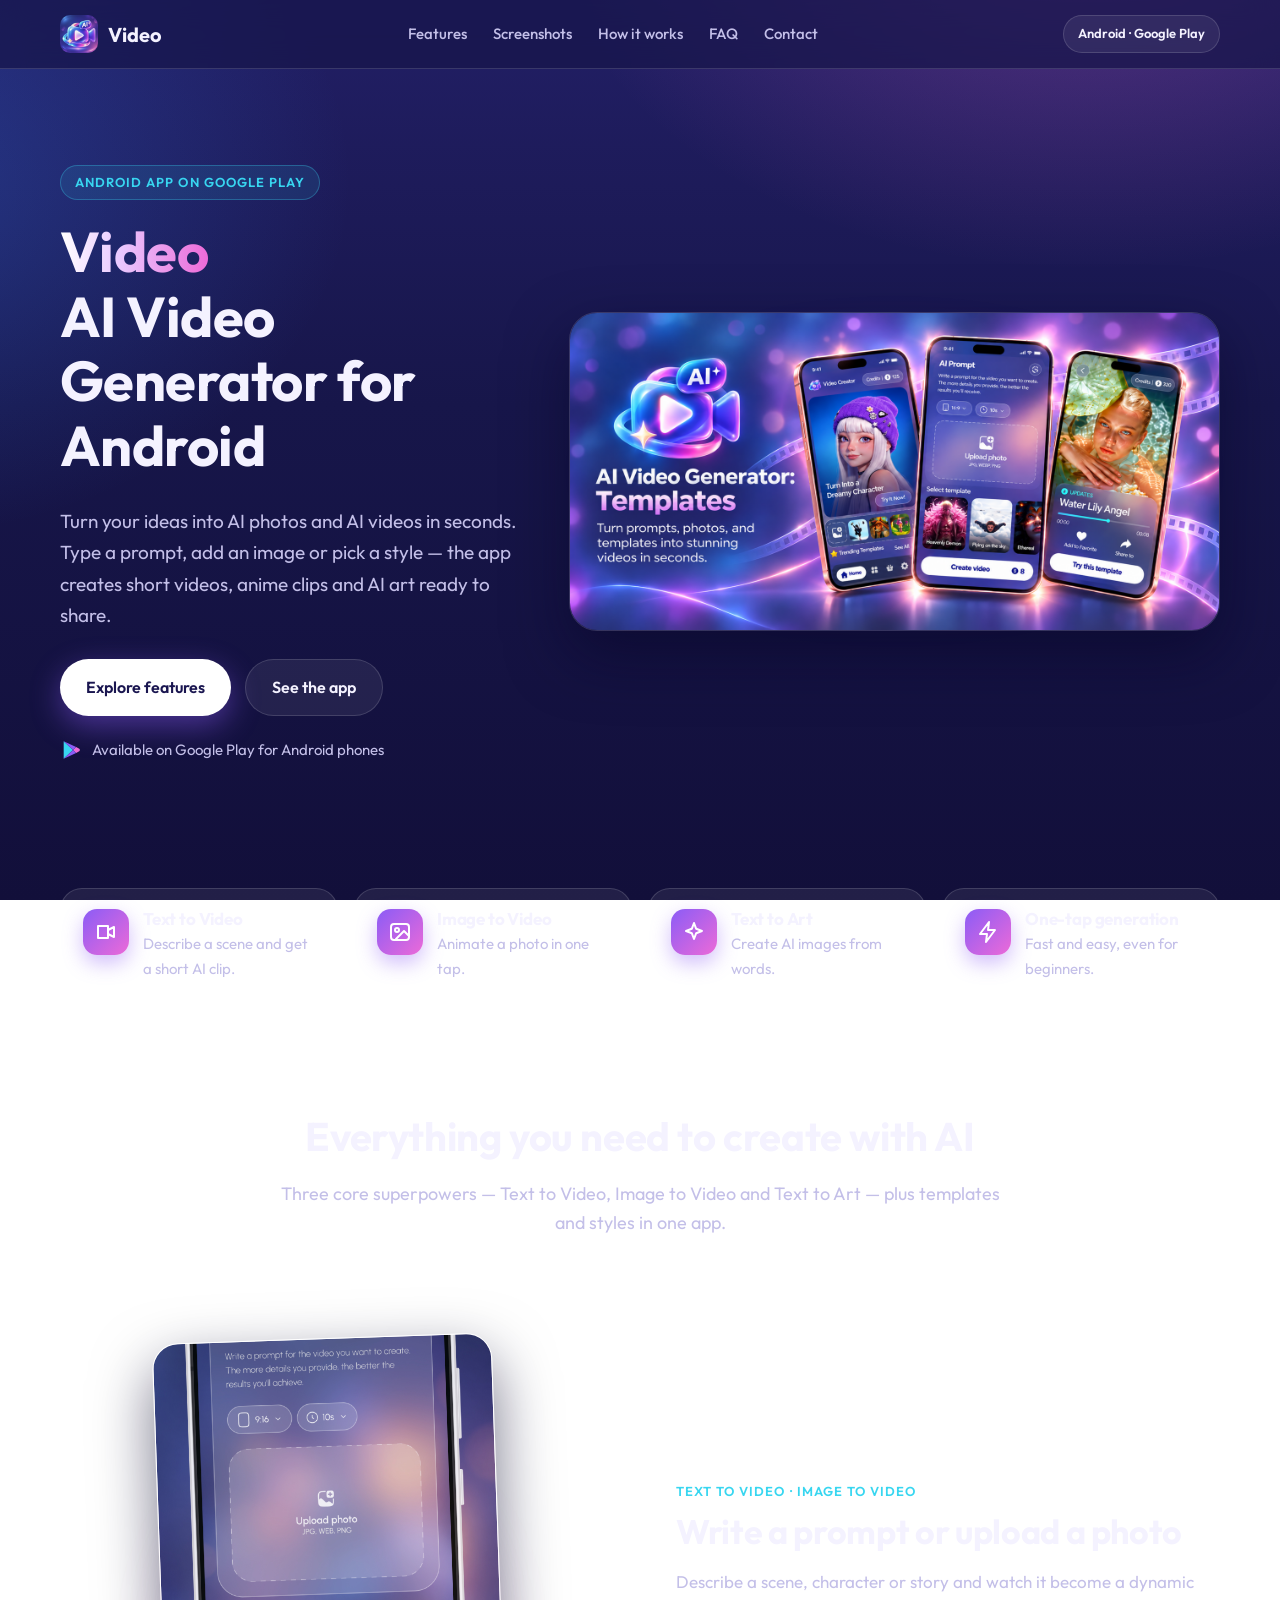
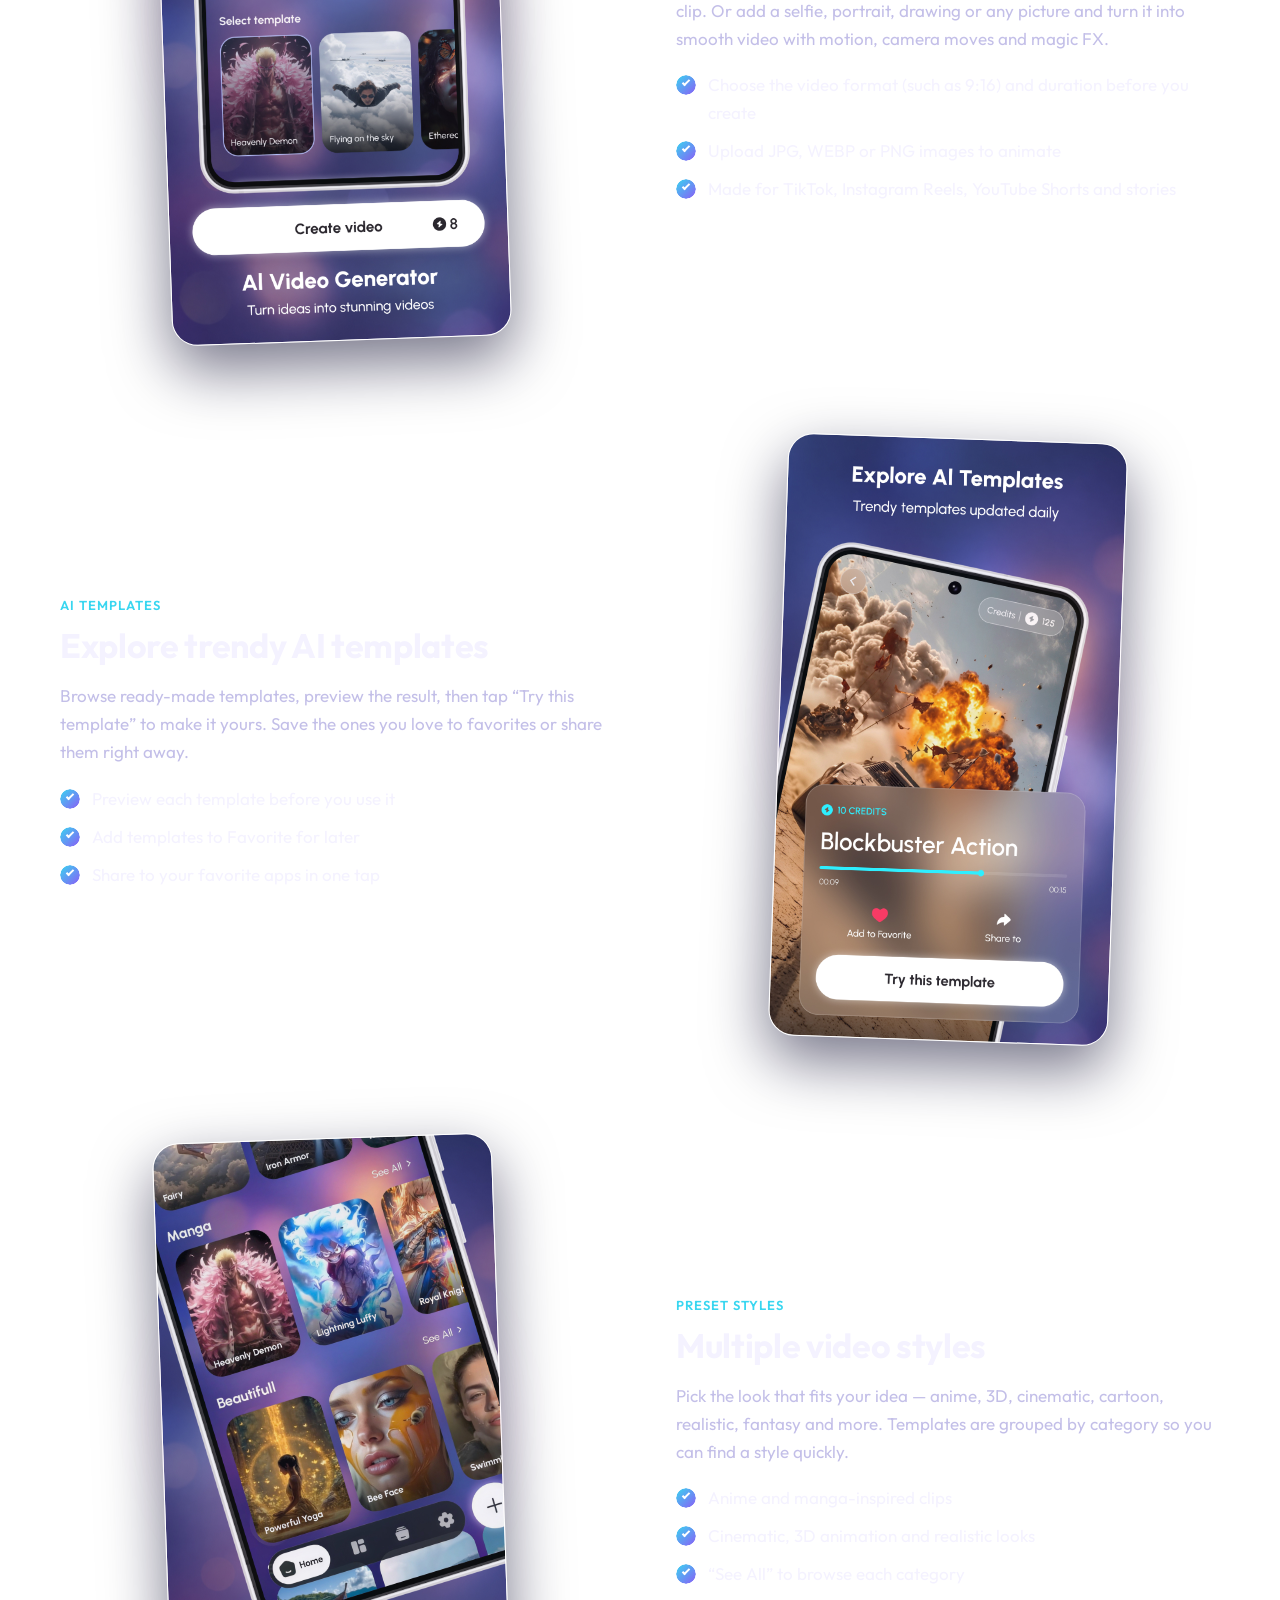
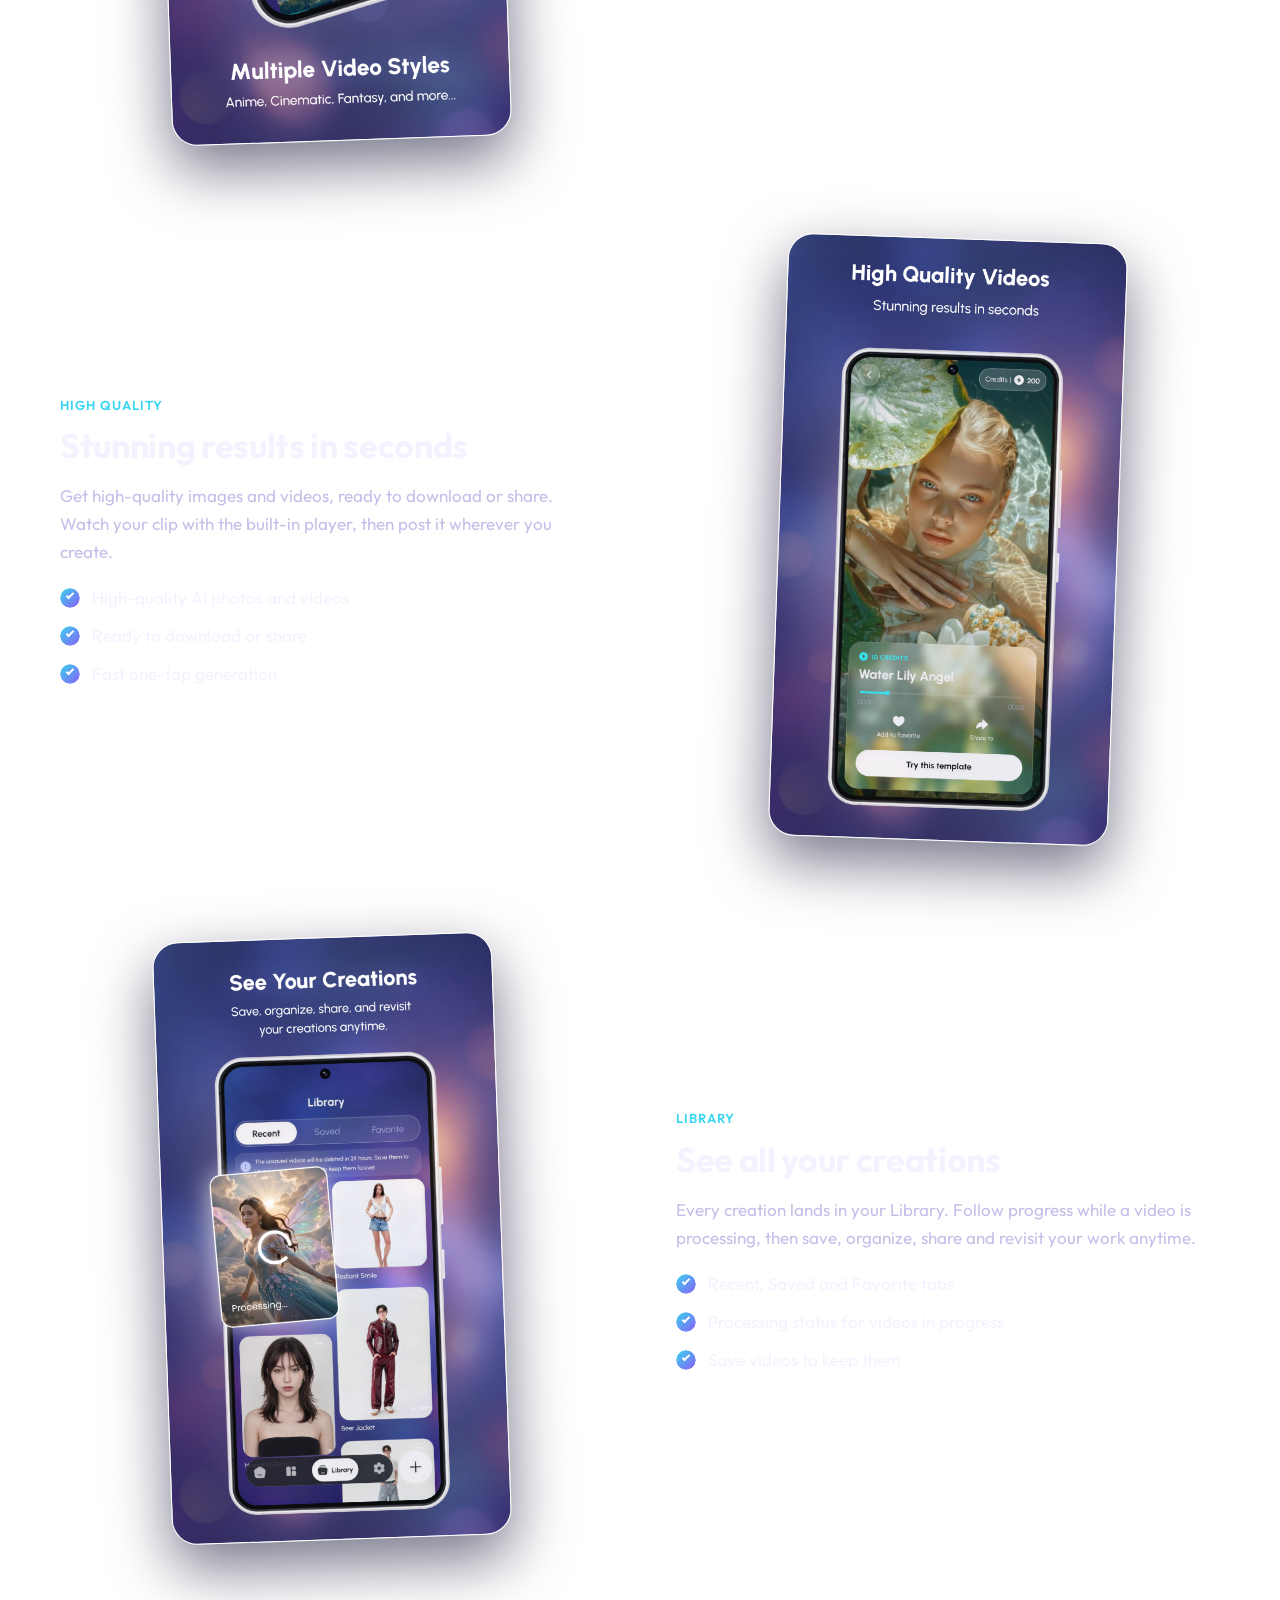
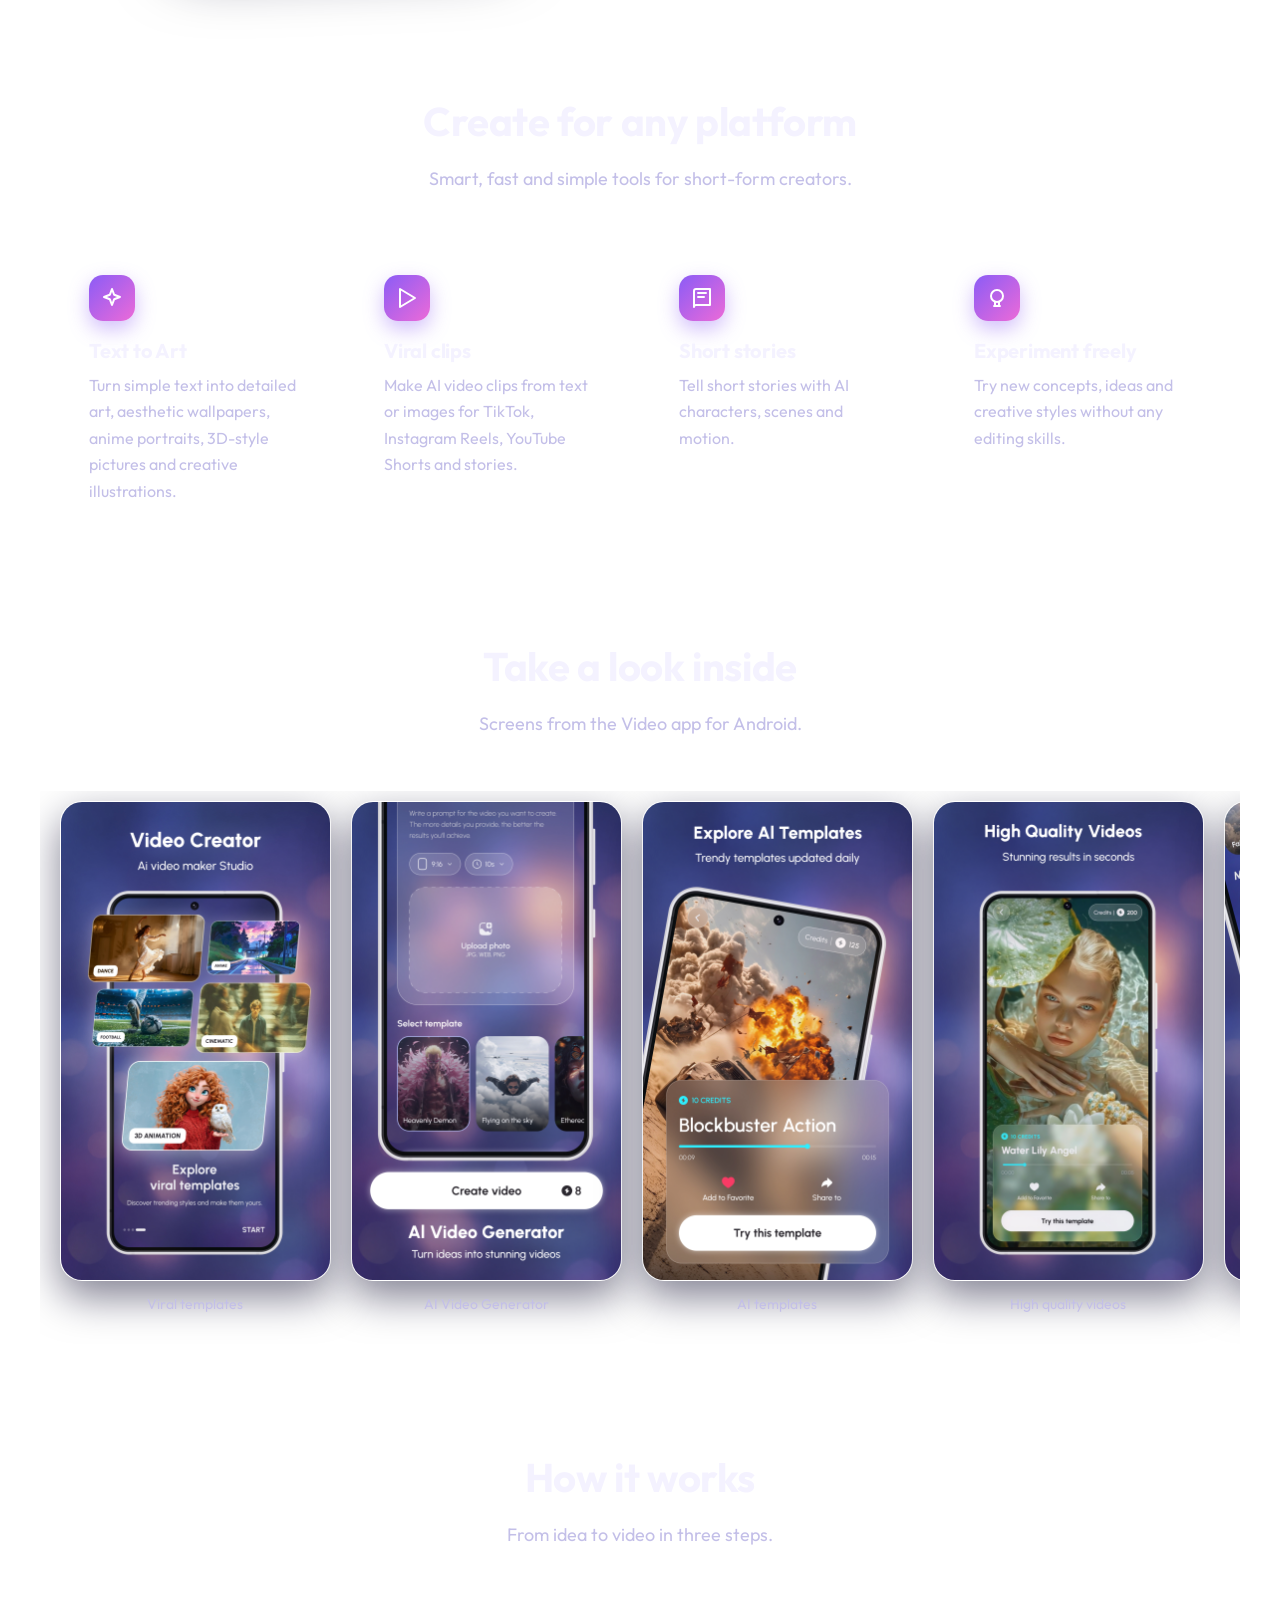
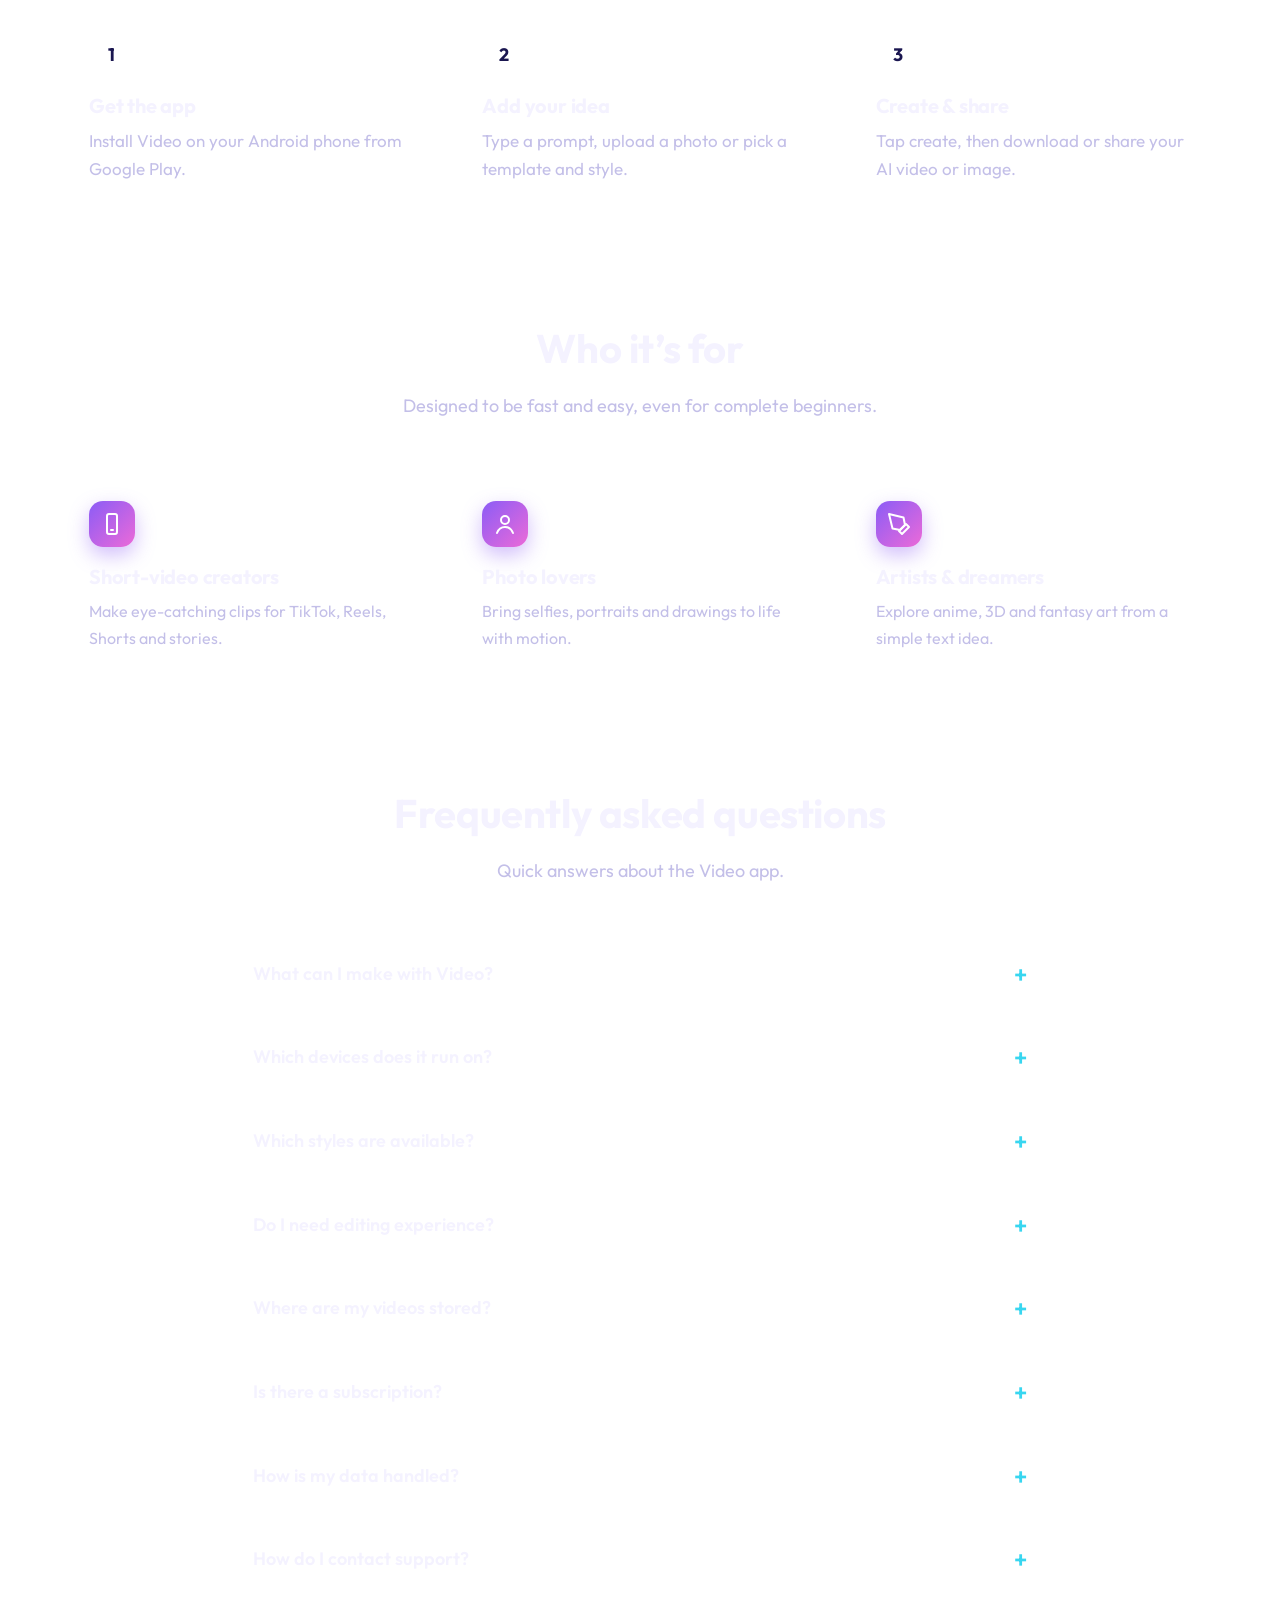
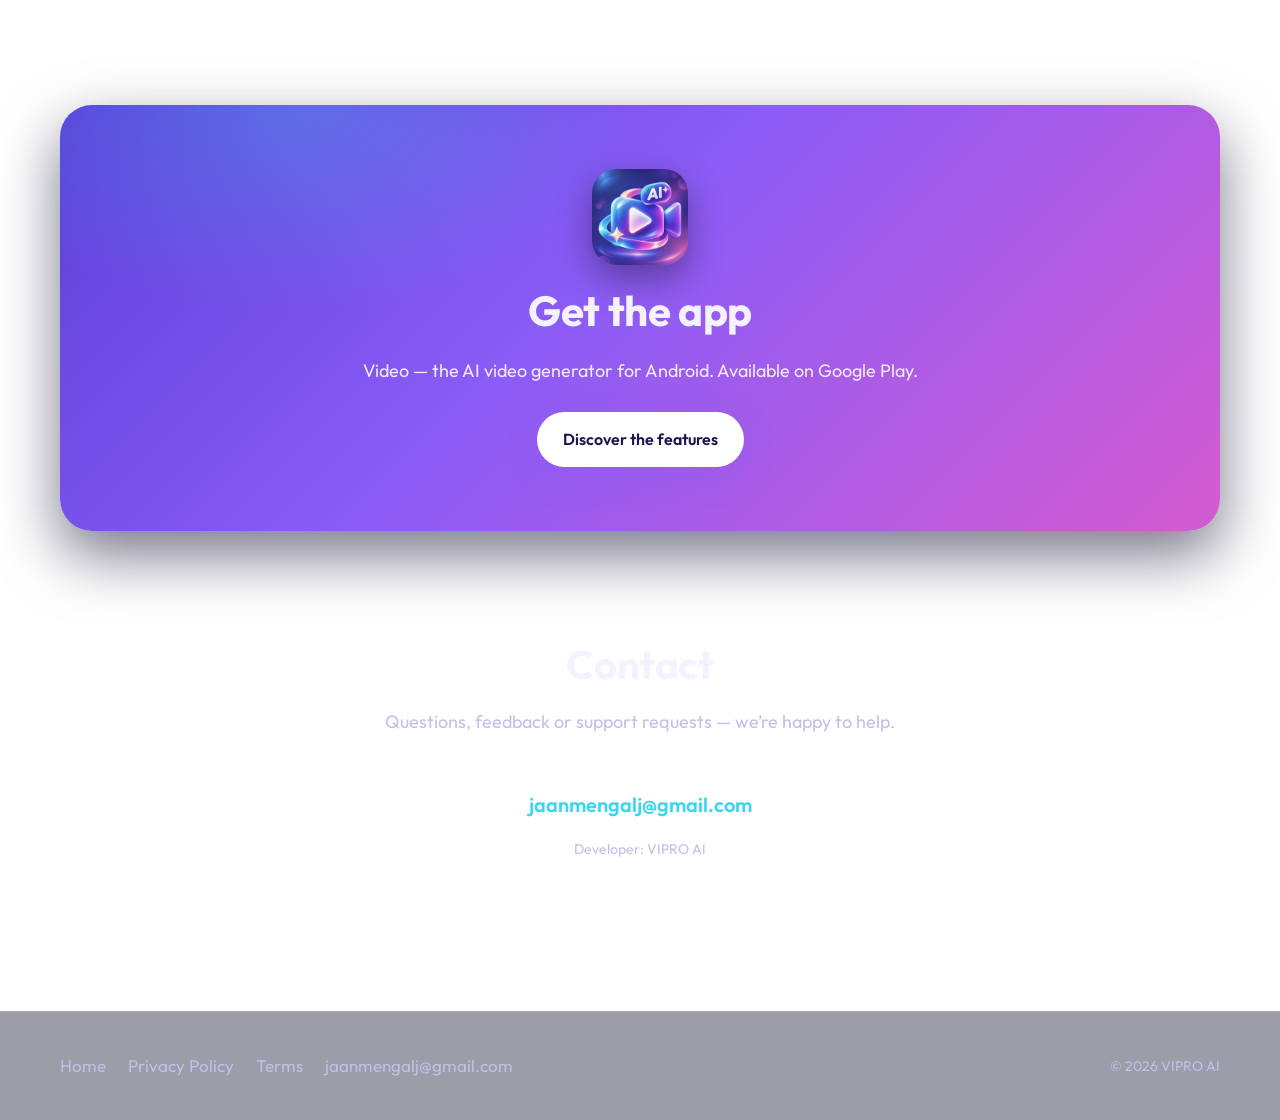
<file: index.html>
<!DOCTYPE html>
<html lang="en">
<head>
  <meta charset="utf-8">
  <meta name="viewport" content="width=device-width, initial-scale=1">
  <title>Video — AI Video Generator: Text to Video, Image to Video &amp; Text to Art | App on Google Play</title>
  <meta name="description" content="Video is an AI video generator app for Android on Google Play. Turn your ideas into AI photos and AI videos in seconds with Text to Video, Image to Video, Text to Art and viral templates.">
  <meta name="theme-color" content="#17164a">
  <meta property="og:type" content="website">
  <meta property="og:title" content="Video — AI Video Generator for Android on Google Play">
  <meta property="og:description" content="Turn your ideas into AI photos and AI videos in seconds: Text to Video, Image to Video and Text to Art in one Android app.">
  <meta property="og:image" content="assets/img/screenshot-01.png">
  <meta name="twitter:card" content="summary_large_image">
  <link rel="icon" type="image/png" href="assets/img/app-icon.png">
  <link rel="icon" type="image/svg+xml" href="assets/icon.svg">
  <link rel="apple-touch-icon" href="assets/img/app-icon.png">
  <link rel="preconnect" href="https://fonts.googleapis.com">
  <link rel="preconnect" href="https://fonts.gstatic.com" crossorigin>
  <link rel="stylesheet" href="https://fonts.googleapis.com/css2?family=Outfit:wght@400;700&amp;display=swap">
  <link rel="stylesheet" href="assets/style.css">
  <script type="application/ld+json">
  {
    "@context": "https://schema.org",
    "@type": "SoftwareApplication",
    "name": "Video",
    "operatingSystem": "Android",
    "applicationCategory": "MultimediaApplication",
    "description": "AI video generator app for Android: Text to Video, Image to Video and Text to Art.",
    "author": { "@type": "Organization", "name": "VIPRO AI", "email": "jaanmengalj@gmail.com" }
  }
  </script>
</head>
<body>
  <a class="skip" href="#main">Skip to content</a>

  <header class="site-header">
    <div class="container nav">
      <a class="brand" href="index.html">
        <img src="assets/img/app-icon.png" alt="Video app icon" width="38" height="38">
        <span>Video</span>
      </a>
      <nav class="nav-links" aria-label="Main">
        <a href="#features">Features</a>
        <a href="#screens">Screenshots</a>
        <a href="#how">How it works</a>
        <a href="#faq">FAQ</a>
        <a href="#contact">Contact</a>
      </nav>
      <span class="nav-pill">Android · Google Play</span>
    </div>
  </header>

  <main id="main">
    <!-- Hero -->
    <section class="hero">
      <div class="container hero-grid">
        <div>
          <span class="eyebrow">Android app on Google Play</span>
          <h1><span class="grad">Video</span><br>AI Video Generator for Android</h1>
          <p class="lead">Turn your ideas into AI photos and AI videos in seconds. Type a prompt, add an image or pick a style — the app creates short videos, anime clips and AI art ready to share.</p>
          <div class="hero-actions">
            <a class="btn" href="#features">Explore features</a>
            <a class="btn btn-ghost" href="#screens">See the app</a>
          </div>
          <p class="store-note">
            <svg viewBox="0 0 24 24" aria-hidden="true"><path fill="#38d6f0" d="M4 2.5v19l10.2-9.5L4 2.5z"/><path fill="#ec6ad8" d="M14.2 12 17.6 15.2 21 13.3c.9-.5.9-2.1 0-2.6l-3.4-1.9L14.2 12z"/><path fill="#8b5cf6" d="M4 2.5 17.6 8.8 14.2 12 4 2.5zM4 21.5l10.2-9.5 3.4 3.2L4 21.5z"/></svg>
            Available on Google Play for Android phones
          </p>
        </div>
        <div class="hero-visual">
          <img src="assets/img/screenshot-01.png" alt="Video app screens: Video Creator home with trending templates, AI Prompt screen with photo upload, and a template preview" width="3072" height="1500" fetchpriority="high">
        </div>
      </div>
    </section>

    <!-- Highlights -->
    <section class="section" style="padding-top:0" aria-label="Highlights">
      <div class="container highlights">
        <div class="hl">
          <span class="icon"><svg viewBox="0 0 24 24"><path d="M4 6h10v12H4z"/><path d="m14 10 6-3v10l-6-3"/></svg></span>
          <div><h3>Text to Video</h3><p>Describe a scene and get a short AI clip.</p></div>
        </div>
        <div class="hl">
          <span class="icon"><svg viewBox="0 0 24 24"><rect x="3" y="4" width="18" height="16" rx="3"/><circle cx="9" cy="10" r="2"/><path d="m21 16-5-5-8 8"/></svg></span>
          <div><h3>Image to Video</h3><p>Animate a photo in one tap.</p></div>
        </div>
        <div class="hl">
          <span class="icon"><svg viewBox="0 0 24 24"><path d="M12 3l2.2 5.8L20 11l-5.8 2.2L12 19l-2.2-5.8L4 11l5.8-2.2z"/></svg></span>
          <div><h3>Text to Art</h3><p>Create AI images from words.</p></div>
        </div>
        <div class="hl">
          <span class="icon"><svg viewBox="0 0 24 24"><path d="M13 2 4 14h7l-1 8 9-12h-7z"/></svg></span>
          <div><h3>One-tap generation</h3><p>Fast and easy, even for beginners.</p></div>
        </div>
      </div>
    </section>

    <!-- Features -->
    <section class="section" id="features" style="padding-top:0">
      <div class="container">
        <div class="section-head">
          <h2>Everything you need to create with AI</h2>
          <p>Three core superpowers — Text to Video, Image to Video and Text to Art — plus templates and styles in one app.</p>
        </div>

        <article class="feature">
          <div class="feature-media">
            <img class="shot" src="assets/img/screenshot-03.jpg" alt="AI Prompt screen with aspect ratio 9:16, 10 second duration, photo upload area, template picker and Create video button" width="1080" height="1920" loading="lazy">
          </div>
          <div class="feature-text">
            <span class="tag">Text to Video · Image to Video</span>
            <h3>Write a prompt or upload a photo</h3>
            <p>Describe a scene, character or story and watch it become a dynamic clip. Or add a selfie, portrait, drawing or any picture and turn it into smooth video with motion, camera moves and magic FX.</p>
            <ul class="checks">
              <li>Choose the video format (such as 9:16) and duration before you create</li>
              <li>Upload JPG, WEBP or PNG images to animate</li>
              <li>Made for TikTok, Instagram Reels, YouTube Shorts and stories</li>
            </ul>
          </div>
        </article>

        <article class="feature reverse">
          <div class="feature-media">
            <img class="shot" src="assets/img/screenshot-04.jpg" alt="Template preview screen showing a Blockbuster Action template with Add to Favorite, Share to and Try this template buttons" width="1080" height="1920" loading="lazy">
          </div>
          <div class="feature-text">
            <span class="tag">AI templates</span>
            <h3>Explore trendy AI templates</h3>
            <p>Browse ready-made templates, preview the result, then tap “Try this template” to make it yours. Save the ones you love to favorites or share them right away.</p>
            <ul class="checks">
              <li>Preview each template before you use it</li>
              <li>Add templates to Favorite for later</li>
              <li>Share to your favorite apps in one tap</li>
            </ul>
          </div>
        </article>

        <article class="feature">
          <div class="feature-media">
            <img class="shot" src="assets/img/screenshot-06.jpg" alt="Home screen with style categories such as Manga and Beautifull, each with a row of video templates" width="1080" height="1920" loading="lazy">
          </div>
          <div class="feature-text">
            <span class="tag">Preset styles</span>
            <h3>Multiple video styles</h3>
            <p>Pick the look that fits your idea — anime, 3D, cinematic, cartoon, realistic, fantasy and more. Templates are grouped by category so you can find a style quickly.</p>
            <ul class="checks">
              <li>Anime and manga-inspired clips</li>
              <li>Cinematic, 3D animation and realistic looks</li>
              <li>“See All” to browse each category</li>
            </ul>
          </div>
        </article>

        <article class="feature reverse">
          <div class="feature-media">
            <img class="shot" src="assets/img/screenshot-05.jpg" alt="Finished video preview of the Water Lily Angel template with playback bar and Try this template button" width="1080" height="1920" loading="lazy">
          </div>
          <div class="feature-text">
            <span class="tag">High quality</span>
            <h3>Stunning results in seconds</h3>
            <p>Get high-quality images and videos, ready to download or share. Watch your clip with the built-in player, then post it wherever you create.</p>
            <ul class="checks">
              <li>High-quality AI photos and videos</li>
              <li>Ready to download or share</li>
              <li>Fast one-tap generation</li>
            </ul>
          </div>
        </article>

        <article class="feature">
          <div class="feature-media">
            <img class="shot" src="assets/img/screenshot-07.jpg" alt="Library screen with Recent, Saved and Favorite tabs and a grid of created videos, one still processing" width="1080" height="1920" loading="lazy">
          </div>
          <div class="feature-text">
            <span class="tag">Library</span>
            <h3>See all your creations</h3>
            <p>Every creation lands in your Library. Follow progress while a video is processing, then save, organize, share and revisit your work anytime.</p>
            <ul class="checks">
              <li>Recent, Saved and Favorite tabs</li>
              <li>Processing status for videos in progress</li>
              <li>Save videos to keep them</li>
            </ul>
          </div>
        </article>
      </div>
    </section>

    <!-- More functions -->
    <section class="section" style="padding-top:0" aria-labelledby="more-title">
      <div class="container">
        <div class="section-head">
          <h2 id="more-title">Create for any platform</h2>
          <p>Smart, fast and simple tools for short-form creators.</p>
        </div>
        <div class="cards">
          <div class="card">
            <span class="icon"><svg viewBox="0 0 24 24"><path d="M12 3l2.2 5.8L20 11l-5.8 2.2L12 19l-2.2-5.8L4 11l5.8-2.2z"/></svg></span>
            <h3>Text to Art</h3>
            <p>Turn simple text into detailed art, aesthetic wallpapers, anime portraits, 3D-style pictures and creative illustrations.</p>
          </div>
          <div class="card">
            <span class="icon"><svg viewBox="0 0 24 24"><path d="M5 3v18l15-9z"/></svg></span>
            <h3>Viral clips</h3>
            <p>Make AI video clips from text or images for TikTok, Instagram Reels, YouTube Shorts and stories.</p>
          </div>
          <div class="card">
            <span class="icon"><svg viewBox="0 0 24 24"><path d="M4 19.5V5a2 2 0 0 1 2-2h14v16H6a2 2 0 0 0-2 2z"/><path d="M8 7h8M8 11h6"/></svg></span>
            <h3>Short stories</h3>
            <p>Tell short stories with AI characters, scenes and motion.</p>
          </div>
          <div class="card">
            <span class="icon"><svg viewBox="0 0 24 24"><circle cx="12" cy="10" r="6"/><path d="M9 20h6M10 16v4M14 16v4"/></svg></span>
            <h3>Experiment freely</h3>
            <p>Try new concepts, ideas and creative styles without any editing skills.</p>
          </div>
        </div>
      </div>
    </section>

    <!-- Gallery -->
    <section class="section" id="screens" style="padding-top:0">
      <div class="container">
        <div class="section-head">
          <h2>Take a look inside</h2>
          <p>Screens from the Video app for Android.</p>
        </div>
        <div class="gallery" tabindex="0" aria-label="App screenshots, scroll horizontally">
          <figure><img src="assets/img/screenshot-02.jpg" alt="Welcome screen: Explore viral templates such as Dance, Anime, Football, Cinematic and 3D Animation" width="1080" height="1920" loading="lazy"><figcaption>Viral templates</figcaption></figure>
          <figure><img src="assets/img/screenshot-03.jpg" alt="AI Prompt screen with photo upload and template picker" width="1080" height="1920" loading="lazy"><figcaption>AI Video Generator</figcaption></figure>
          <figure><img src="assets/img/screenshot-04.jpg" alt="Template preview with Try this template button" width="1080" height="1920" loading="lazy"><figcaption>AI templates</figcaption></figure>
          <figure><img src="assets/img/screenshot-05.jpg" alt="High quality video result preview" width="1080" height="1920" loading="lazy"><figcaption>High quality videos</figcaption></figure>
          <figure><img src="assets/img/screenshot-06.jpg" alt="Template categories by style" width="1080" height="1920" loading="lazy"><figcaption>Multiple styles</figcaption></figure>
          <figure><img src="assets/img/screenshot-07.jpg" alt="Library of saved creations" width="1080" height="1920" loading="lazy"><figcaption>Your Library</figcaption></figure>
        </div>
      </div>
    </section>

    <!-- How it works -->
    <section class="section" id="how" style="padding-top:0">
      <div class="container">
        <div class="section-head">
          <h2>How it works</h2>
          <p>From idea to video in three steps.</p>
        </div>
        <div class="steps">
          <div class="step"><h3>Get the app</h3><p>Install Video on your Android phone from Google Play.</p></div>
          <div class="step"><h3>Add your idea</h3><p>Type a prompt, upload a photo or pick a template and style.</p></div>
          <div class="step"><h3>Create &amp; share</h3><p>Tap create, then download or share your AI video or image.</p></div>
        </div>
      </div>
    </section>

    <!-- Who it's for -->
    <section class="section" style="padding-top:0" aria-labelledby="who-title">
      <div class="container">
        <div class="section-head">
          <h2 id="who-title">Who it’s for</h2>
          <p>Designed to be fast and easy, even for complete beginners.</p>
        </div>
        <div class="cards">
          <div class="card">
            <span class="icon"><svg viewBox="0 0 24 24"><rect x="7" y="2" width="10" height="20" rx="2"/><path d="M11 18h2"/></svg></span>
            <h3>Short-video creators</h3>
            <p>Make eye-catching clips for TikTok, Reels, Shorts and stories.</p>
          </div>
          <div class="card">
            <span class="icon"><svg viewBox="0 0 24 24"><circle cx="12" cy="8" r="4"/><path d="M4 21c1.5-4 4.5-6 8-6s6.5 2 8 6"/></svg></span>
            <h3>Photo lovers</h3>
            <p>Bring selfies, portraits and drawings to life with motion.</p>
          </div>
          <div class="card">
            <span class="icon"><svg viewBox="0 0 24 24"><path d="M12 19l7-7 3 3-7 7-3-3z"/><path d="M18 13l-1.5-7.5L2 2l3.5 14.5L13 18l5-5z"/></svg></span>
            <h3>Artists &amp; dreamers</h3>
            <p>Explore anime, 3D and fantasy art from a simple text idea.</p>
          </div>
        </div>
      </div>
    </section>

    <!-- FAQ -->
    <section class="section" id="faq" style="padding-top:0">
      <div class="container">
        <div class="section-head">
          <h2>Frequently asked questions</h2>
          <p>Quick answers about the Video app.</p>
        </div>
        <div class="faq">
          <details>
            <summary>What can I make with Video?</summary>
            <p>Short AI videos from text prompts (Text to Video), animated clips from your photos (Image to Video), and AI images from words (Text to Art).</p>
          </details>
          <details>
            <summary>Which devices does it run on?</summary>
            <p>Video is an Android app, available on Google Play.</p>
          </details>
          <details>
            <summary>Which styles are available?</summary>
            <p>Preset styles include anime, 3D, cinematic, cartoon, realistic, fantasy and more, along with ready-made templates grouped by category.</p>
          </details>
          <details>
            <summary>Do I need editing experience?</summary>
            <p>No. Generation is one tap: type a prompt, add an image or pick a template, and the app creates the result for you.</p>
          </details>
          <details>
            <summary>Where are my videos stored?</summary>
            <p>Your creations appear in the Library under Recent, Saved and Favorite. Save a video to keep it — the app shows a notice that unsaved videos in Recent are removed after 24 hours.</p>
          </details>
          <details>
            <summary>Is there a subscription?</summary>
            <p>The app offers an optional subscription purchased through Google Play. You can manage or cancel it anytime in your Google Play subscription settings. See our <a href="terms.html">Terms of Use</a> for details.</p>
          </details>
          <details>
            <summary>How is my data handled?</summary>
            <p>Please read our <a href="policies.html">Privacy Policy</a> to learn how information is handled and which third-party services the app uses.</p>
          </details>
          <details>
            <summary>How do I contact support?</summary>
            <p>Email us at <a href="mailto:jaanmengalj@gmail.com">jaanmengalj@gmail.com</a>.</p>
          </details>
        </div>
      </div>
    </section>

    <!-- Get the app -->
    <section class="section" id="get" style="padding-top:0">
      <div class="container">
        <div class="cta">
          <img src="assets/img/app-icon.png" alt="Video app icon" width="96" height="96" loading="lazy">
          <h2>Get the app</h2>
          <p>Video — the AI video generator for Android. Available on Google Play.</p>
          <a class="btn" href="#features">Discover the features</a>
        </div>
      </div>
    </section>

    <!-- Contact -->
    <section class="section contact" id="contact" style="padding-top:0">
      <div class="container">
        <div class="section-head">
          <h2>Contact</h2>
          <p>Questions, feedback or support requests — we’re happy to help.</p>
        </div>
        <p><a class="mail" href="mailto:jaanmengalj@gmail.com">jaanmengalj@gmail.com</a></p>
        <p class="copy">Developer: VIPRO AI</p>
      </div>
    </section>
  </main>

  <footer class="site-footer">
    <div class="container footer-grid">
      <nav class="footer-links" aria-label="Footer">
        <a href="index.html">Home</a>
        <a href="policies.html">Privacy Policy</a>
        <a href="terms.html">Terms</a>
        <a href="mailto:jaanmengalj@gmail.com">jaanmengalj@gmail.com</a>
      </nav>
      <p class="copy">© 2026 VIPRO AI</p>
    </div>
  </footer>
</body>
</html>
</file>
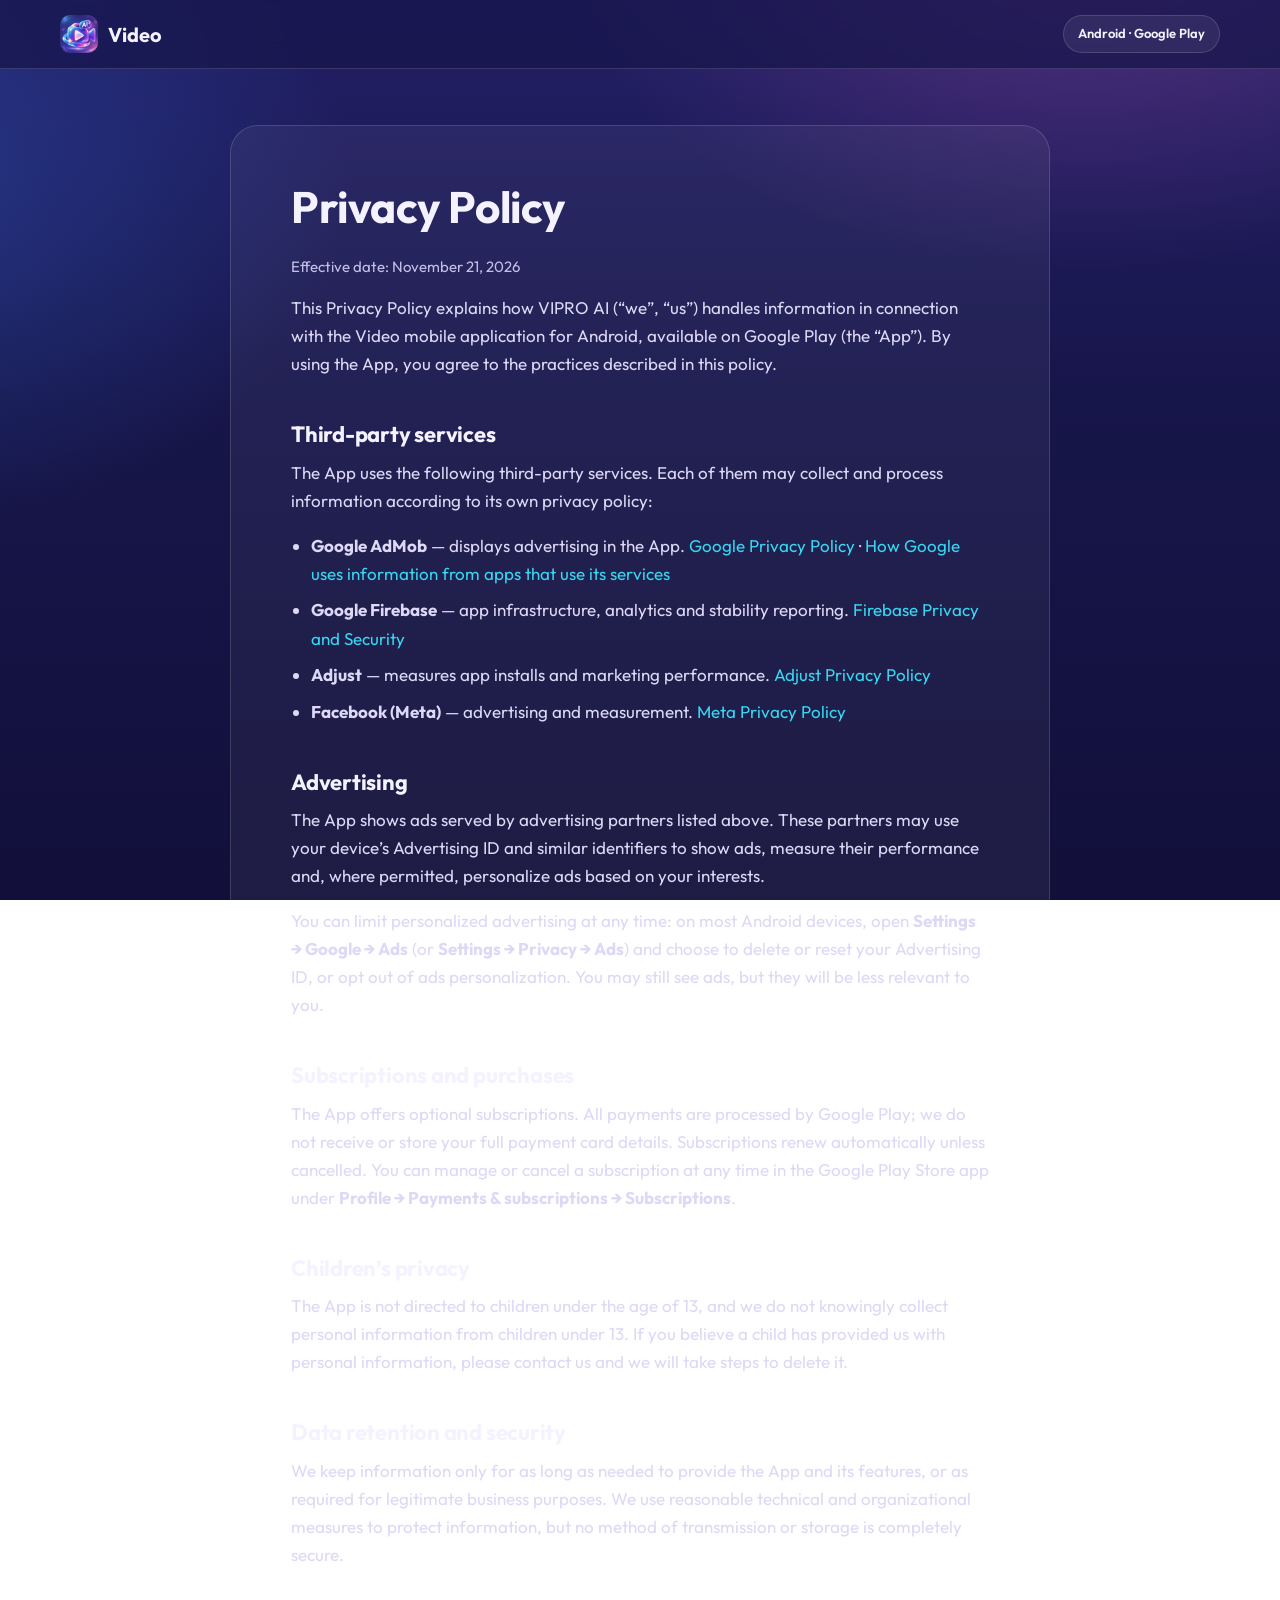
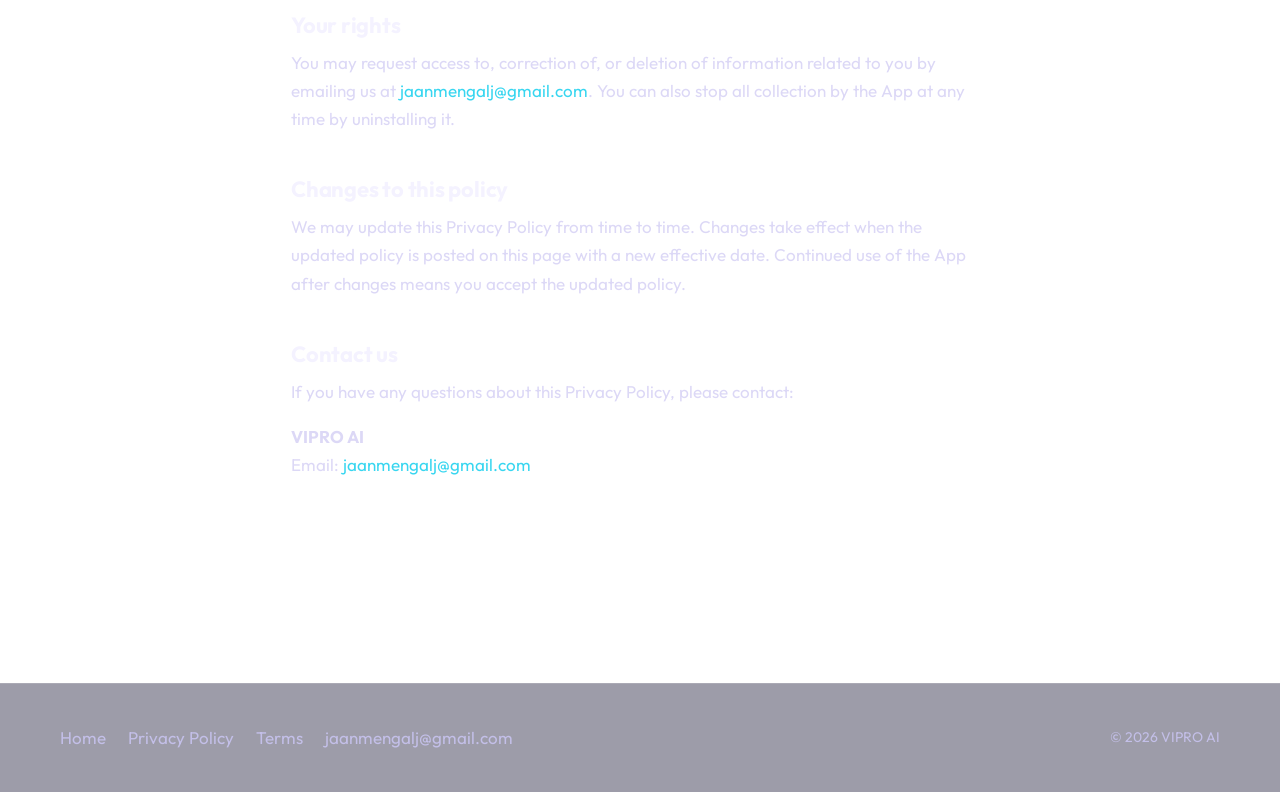
<file: policies.html>
<!DOCTYPE html>
<html lang="en">
<head>
  <meta charset="utf-8">
  <meta name="viewport" content="width=device-width, initial-scale=1">
  <title>Privacy Policy — Video, AI Video Generator for Android</title>
  <meta name="description" content="Privacy Policy for Video, the AI video generator app for Android on Google Play by VIPRO AI: third-party services, advertising, subscriptions and your rights.">
  <meta name="theme-color" content="#17164a">
  <meta property="og:type" content="website">
  <meta property="og:title" content="Privacy Policy — Video">
  <meta property="og:description" content="How the Video app for Android handles information, third-party services, advertising and subscriptions.">
  <meta property="og:image" content="assets/img/app-icon.png">
  <link rel="icon" type="image/png" href="assets/img/app-icon.png">
  <link rel="apple-touch-icon" href="assets/img/app-icon.png">
  <link rel="preconnect" href="https://fonts.googleapis.com">
  <link rel="preconnect" href="https://fonts.gstatic.com" crossorigin>
  <link rel="stylesheet" href="https://fonts.googleapis.com/css2?family=Outfit:wght@400;700&amp;display=swap">
  <link rel="stylesheet" href="assets/style.css">
</head>
<body>
  <a class="skip" href="#main">Skip to content</a>
  <header class="site-header">
    <div class="container nav">
      <a class="brand" href="index.html">
        <img src="assets/img/app-icon.png" alt="Video app icon" width="38" height="38">
        <span>Video</span>
      </a>
      <span class="nav-pill">Android · Google Play</span>
    </div>
  </header>

  <main id="main" class="legal">
    <div class="container">
      <article class="doc">
        <h1>Privacy Policy</h1>
        <p class="meta">Effective date: November 21, 2026</p>

        <p>This Privacy Policy explains how VIPRO AI (“we”, “us”) handles information in connection with the Video mobile application for Android, available on Google Play (the “App”). By using the App, you agree to the practices described in this policy.</p>

        <h2>Third-party services</h2>
        <p>The App uses the following third-party services. Each of them may collect and process information according to its own privacy policy:</p>
        <ul>
          <li><strong>Google AdMob</strong> — displays advertising in the App. <a href="https://policies.google.com/privacy" rel="noopener" target="_blank">Google Privacy Policy</a> · <a href="https://policies.google.com/technologies/partner-sites" rel="noopener" target="_blank">How Google uses information from apps that use its services</a></li>
          <li><strong>Google Firebase</strong> — app infrastructure, analytics and stability reporting. <a href="https://firebase.google.com/support/privacy" rel="noopener" target="_blank">Firebase Privacy and Security</a></li>
          <li><strong>Adjust</strong> — measures app installs and marketing performance. <a href="https://www.adjust.com/terms/privacy-policy/" rel="noopener" target="_blank">Adjust Privacy Policy</a></li>
          <li><strong>Facebook (Meta)</strong> — advertising and measurement. <a href="https://www.facebook.com/privacy/policy/" rel="noopener" target="_blank">Meta Privacy Policy</a></li>
        </ul>

        <h2>Advertising</h2>
        <p>The App shows ads served by advertising partners listed above. These partners may use your device’s Advertising ID and similar identifiers to show ads, measure their performance and, where permitted, personalize ads based on your interests.</p>
        <p>You can limit personalized advertising at any time: on most Android devices, open <strong>Settings → Google → Ads</strong> (or <strong>Settings → Privacy → Ads</strong>) and choose to delete or reset your Advertising ID, or opt out of ads personalization. You may still see ads, but they will be less relevant to you.</p>

        <h2>Subscriptions and purchases</h2>
        <p>The App offers optional subscriptions. All payments are processed by Google Play; we do not receive or store your full payment card details. Subscriptions renew automatically unless cancelled. You can manage or cancel a subscription at any time in the Google Play Store app under <strong>Profile → Payments &amp; subscriptions → Subscriptions</strong>.</p>

        <h2>Children’s privacy</h2>
        <p>The App is not directed to children under the age of 13, and we do not knowingly collect personal information from children under 13. If you believe a child has provided us with personal information, please contact us and we will take steps to delete it.</p>

        <h2>Data retention and security</h2>
        <p>We keep information only for as long as needed to provide the App and its features, or as required for legitimate business purposes. We use reasonable technical and organizational measures to protect information, but no method of transmission or storage is completely secure.</p>

        <h2>Your rights</h2>
        <p>You may request access to, correction of, or deletion of information related to you by emailing us at <a href="mailto:jaanmengalj@gmail.com">jaanmengalj@gmail.com</a>. You can also stop all collection by the App at any time by uninstalling it.</p>

        <h2>Changes to this policy</h2>
        <p>We may update this Privacy Policy from time to time. Changes take effect when the updated policy is posted on this page with a new effective date. Continued use of the App after changes means you accept the updated policy.</p>

        <h2>Contact us</h2>
        <p>If you have any questions about this Privacy Policy, please contact:</p>
        <p><strong>VIPRO AI</strong><br>Email: <a href="mailto:jaanmengalj@gmail.com">jaanmengalj@gmail.com</a></p>
      </article>
    </div>
  </main>

  <footer class="site-footer">
    <div class="container footer-grid">
      <nav class="footer-links" aria-label="Footer">
        <a href="index.html">Home</a>
        <a href="policies.html">Privacy Policy</a>
        <a href="terms.html">Terms</a>
        <a href="mailto:jaanmengalj@gmail.com">jaanmengalj@gmail.com</a>
      </nav>
      <p class="copy">© 2026 VIPRO AI</p>
    </div>
  </footer>
</body>
</html>
</file>
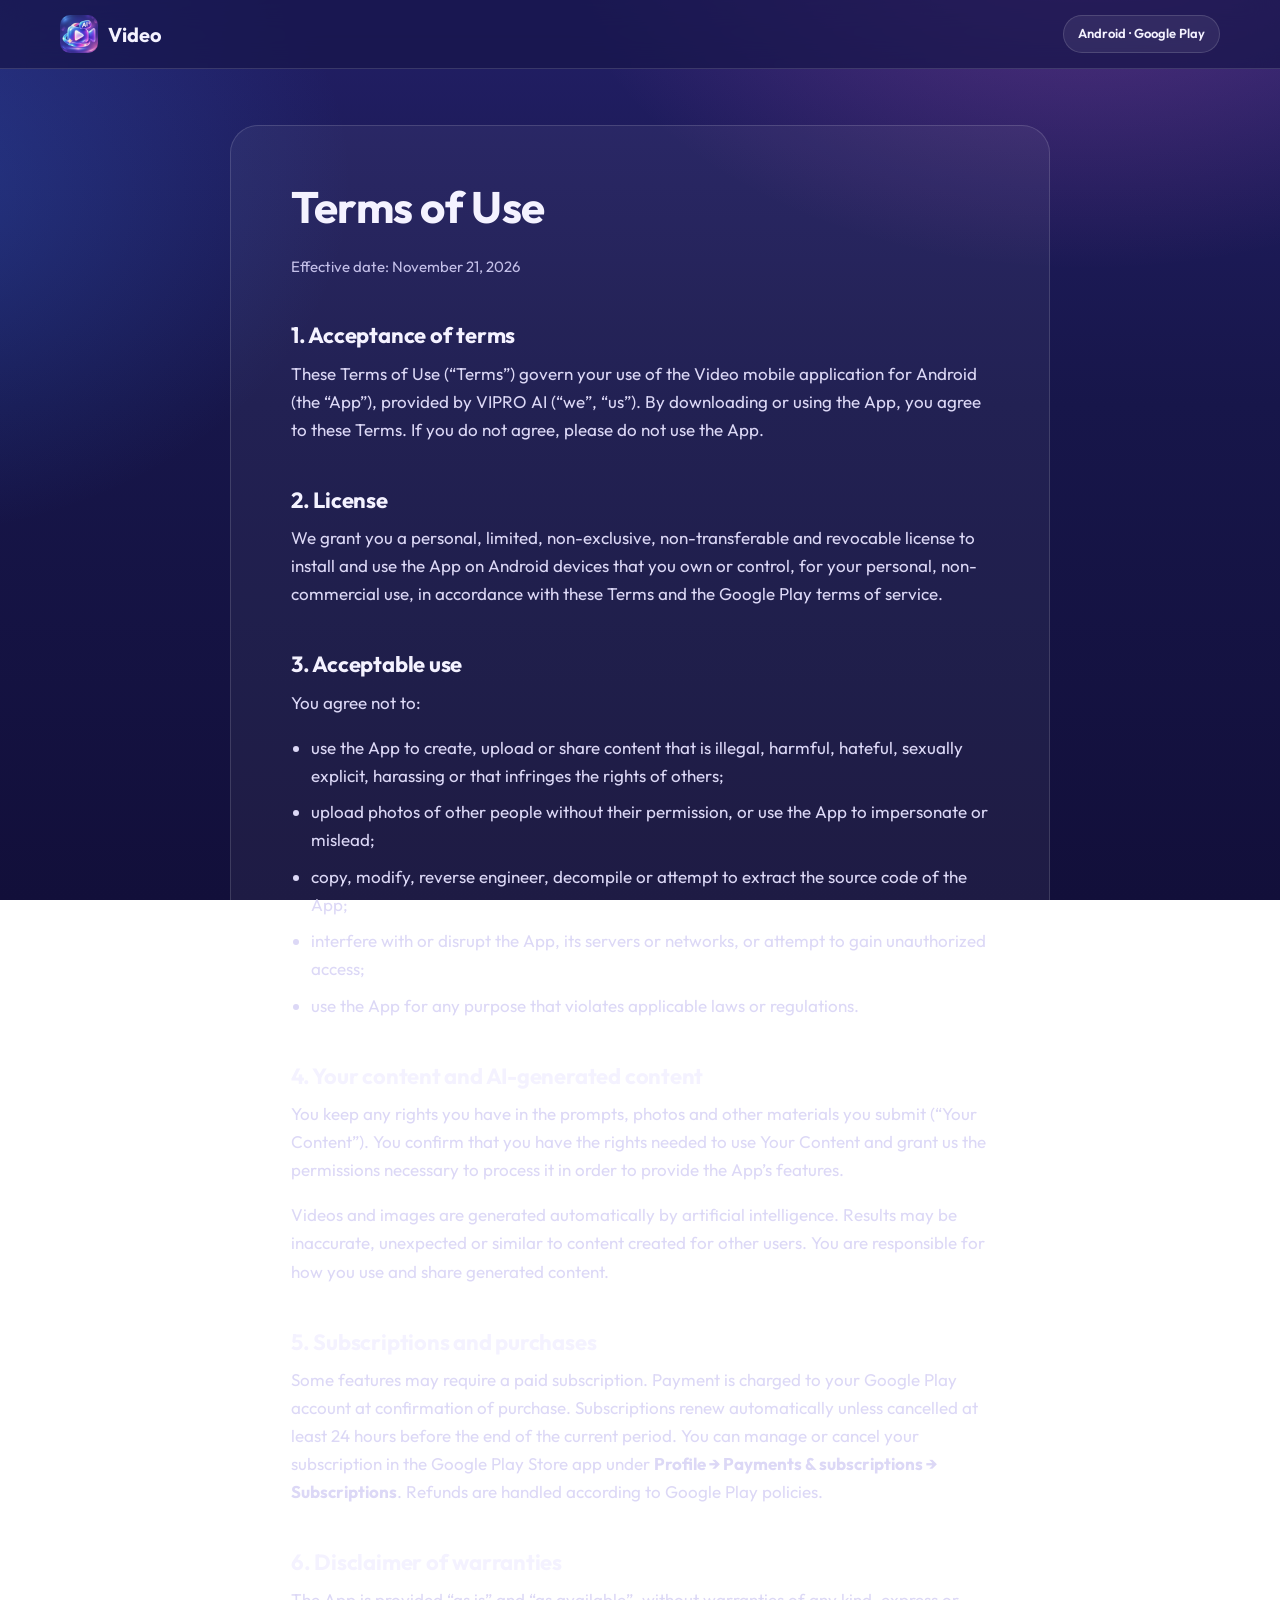
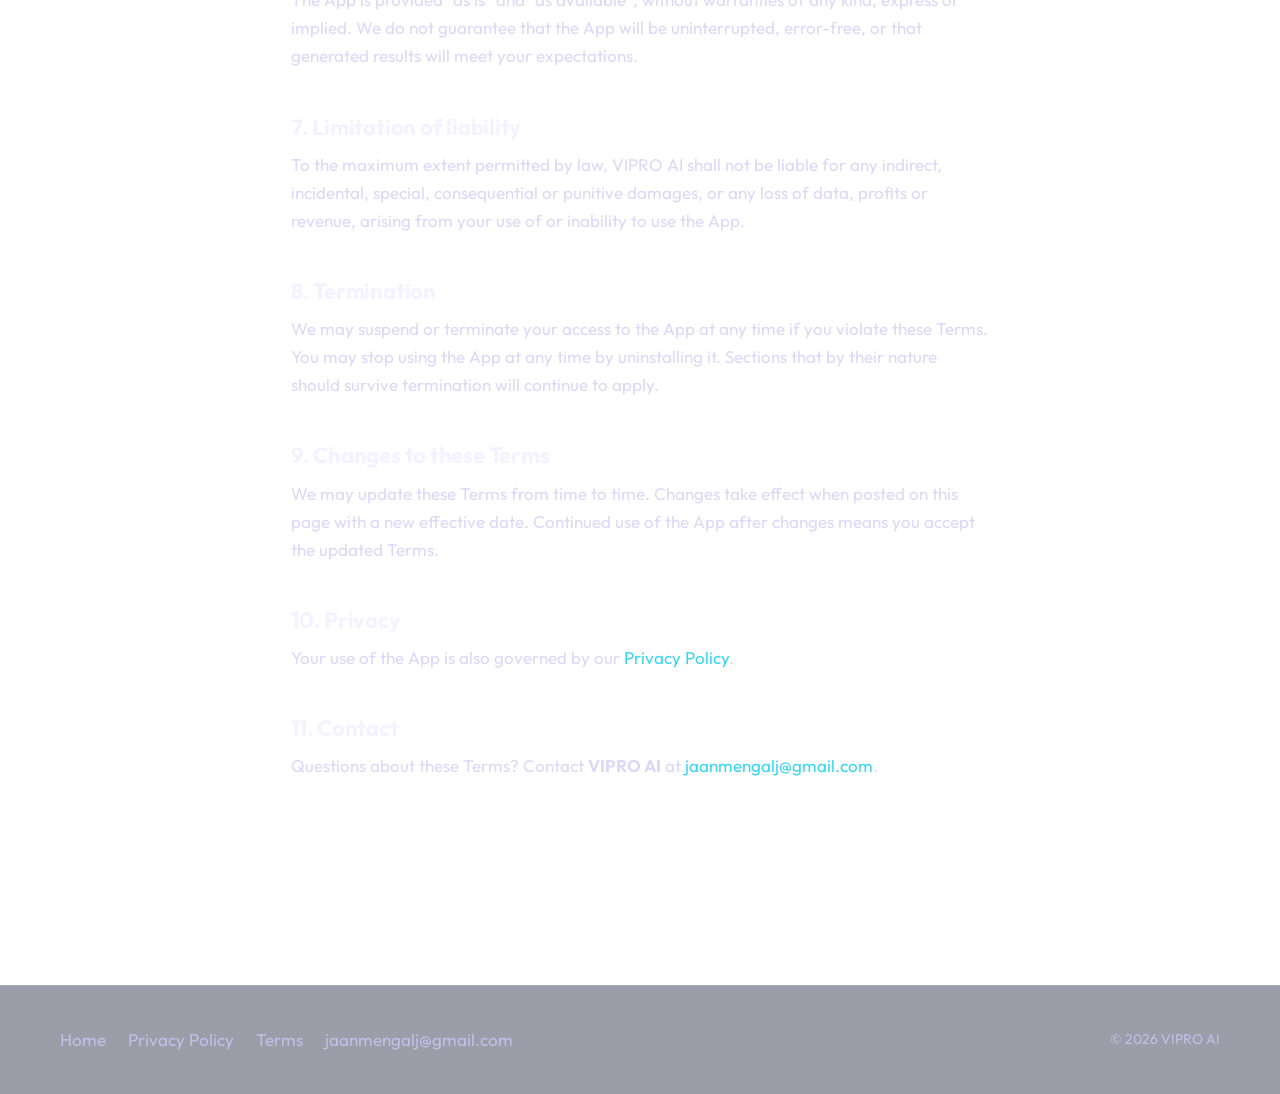
<file: terms.html>
<!DOCTYPE html>
<html lang="en">
<head>
  <meta charset="utf-8">
  <meta name="viewport" content="width=device-width, initial-scale=1">
  <title>Terms of Use — Video, AI Video Generator for Android</title>
  <meta name="description" content="Terms of Use for Video, the AI video generator app for Android on Google Play by VIPRO AI: license, acceptable use, AI-generated content and subscriptions.">
  <meta name="theme-color" content="#17164a">
  <meta property="og:type" content="website">
  <meta property="og:title" content="Terms of Use — Video">
  <meta property="og:description" content="The terms that apply when you use the Video app for Android.">
  <meta property="og:image" content="assets/img/app-icon.png">
  <link rel="icon" type="image/png" href="assets/img/app-icon.png">
  <link rel="apple-touch-icon" href="assets/img/app-icon.png">
  <link rel="preconnect" href="https://fonts.googleapis.com">
  <link rel="preconnect" href="https://fonts.gstatic.com" crossorigin>
  <link rel="stylesheet" href="https://fonts.googleapis.com/css2?family=Outfit:wght@400;700&amp;display=swap">
  <link rel="stylesheet" href="assets/style.css">
</head>
<body>
  <a class="skip" href="#main">Skip to content</a>
  <header class="site-header">
    <div class="container nav">
      <a class="brand" href="index.html">
        <img src="assets/img/app-icon.png" alt="Video app icon" width="38" height="38">
        <span>Video</span>
      </a>
      <span class="nav-pill">Android · Google Play</span>
    </div>
  </header>

  <main id="main" class="legal">
    <div class="container">
      <article class="doc">
        <h1>Terms of Use</h1>
        <p class="meta">Effective date: November 21, 2026</p>

        <h2>1. Acceptance of terms</h2>
        <p>These Terms of Use (“Terms”) govern your use of the Video mobile application for Android (the “App”), provided by VIPRO AI (“we”, “us”). By downloading or using the App, you agree to these Terms. If you do not agree, please do not use the App.</p>

        <h2>2. License</h2>
        <p>We grant you a personal, limited, non-exclusive, non-transferable and revocable license to install and use the App on Android devices that you own or control, for your personal, non-commercial use, in accordance with these Terms and the Google Play terms of service.</p>

        <h2>3. Acceptable use</h2>
        <p>You agree not to:</p>
        <ul>
          <li>use the App to create, upload or share content that is illegal, harmful, hateful, sexually explicit, harassing or that infringes the rights of others;</li>
          <li>upload photos of other people without their permission, or use the App to impersonate or mislead;</li>
          <li>copy, modify, reverse engineer, decompile or attempt to extract the source code of the App;</li>
          <li>interfere with or disrupt the App, its servers or networks, or attempt to gain unauthorized access;</li>
          <li>use the App for any purpose that violates applicable laws or regulations.</li>
        </ul>

        <h2>4. Your content and AI-generated content</h2>
        <p>You keep any rights you have in the prompts, photos and other materials you submit (“Your Content”). You confirm that you have the rights needed to use Your Content and grant us the permissions necessary to process it in order to provide the App’s features.</p>
        <p>Videos and images are generated automatically by artificial intelligence. Results may be inaccurate, unexpected or similar to content created for other users. You are responsible for how you use and share generated content.</p>

        <h2>5. Subscriptions and purchases</h2>
        <p>Some features may require a paid subscription. Payment is charged to your Google Play account at confirmation of purchase. Subscriptions renew automatically unless cancelled at least 24 hours before the end of the current period. You can manage or cancel your subscription in the Google Play Store app under <strong>Profile → Payments &amp; subscriptions → Subscriptions</strong>. Refunds are handled according to Google Play policies.</p>

        <h2>6. Disclaimer of warranties</h2>
        <p>The App is provided “as is” and “as available”, without warranties of any kind, express or implied. We do not guarantee that the App will be uninterrupted, error-free, or that generated results will meet your expectations.</p>

        <h2>7. Limitation of liability</h2>
        <p>To the maximum extent permitted by law, VIPRO AI shall not be liable for any indirect, incidental, special, consequential or punitive damages, or any loss of data, profits or revenue, arising from your use of or inability to use the App.</p>

        <h2>8. Termination</h2>
        <p>We may suspend or terminate your access to the App at any time if you violate these Terms. You may stop using the App at any time by uninstalling it. Sections that by their nature should survive termination will continue to apply.</p>

        <h2>9. Changes to these Terms</h2>
        <p>We may update these Terms from time to time. Changes take effect when posted on this page with a new effective date. Continued use of the App after changes means you accept the updated Terms.</p>

        <h2>10. Privacy</h2>
        <p>Your use of the App is also governed by our <a href="policies.html">Privacy Policy</a>.</p>

        <h2>11. Contact</h2>
        <p>Questions about these Terms? Contact <strong>VIPRO AI</strong> at <a href="mailto:jaanmengalj@gmail.com">jaanmengalj@gmail.com</a>.</p>
      </article>
    </div>
  </main>

  <footer class="site-footer">
    <div class="container footer-grid">
      <nav class="footer-links" aria-label="Footer">
        <a href="index.html">Home</a>
        <a href="policies.html">Privacy Policy</a>
        <a href="terms.html">Terms</a>
        <a href="mailto:jaanmengalj@gmail.com">jaanmengalj@gmail.com</a>
      </nav>
      <p class="copy">© 2026 VIPRO AI</p>
    </div>
  </footer>
</body>
</html>
</file>
<file: assets/style.css>
/* Video — AI video generator for Android. Palette taken from the app icon & screenshots. */
:root {
  --brand: #8b5cf6;        /* violet glow of the icon */
  --brand-2: #ec6ad8;      /* pink ribbon */
  --brand-3: #38d6f0;      /* cyan accent (credits / progress bar in app) */
  --bg: #17164a;           /* deep indigo background */
  --bg-2: #221f66;
  --surface: rgba(255, 255, 255, 0.07);
  --surface-2: rgba(255, 255, 255, 0.12);
  --border: rgba(255, 255, 255, 0.14);
  --text: #f4f2ff;
  --muted: #c3bfe8;
  --radius: 22px;
  --container: 1160px;
  --shadow: 0 24px 60px rgba(8, 6, 40, 0.55);
  --font: "Outfit", system-ui, -apple-system, "Segoe UI", Roboto, "Helvetica Neue", Arial, sans-serif;
}

*, *::before, *::after { box-sizing: border-box; }
html { scroll-behavior: smooth; }
@media (prefers-reduced-motion: reduce) {
  html { scroll-behavior: auto; }
  *, *::before, *::after { transition: none !important; animation: none !important; }
}

body {
  margin: 0;
  font-family: var(--font);
  font-size: 17px;
  line-height: 1.65;
  color: var(--text);
  background:
    radial-gradient(900px 600px at 85% -10%, rgba(236, 106, 216, 0.28), transparent 60%),
    radial-gradient(800px 600px at -10% 20%, rgba(56, 120, 240, 0.30), transparent 60%),
    linear-gradient(180deg, var(--bg-2) 0%, var(--bg) 45%, #120f3a 100%);
  background-attachment: fixed;
  min-height: 100vh;
}

img { max-width: 100%; height: auto; display: block; }
a { color: var(--brand-3); text-decoration: none; }
a:hover { text-decoration: underline; }
h1, h2, h3 { line-height: 1.15; margin: 0 0 .5em; font-weight: 700; letter-spacing: -0.01em; }
p { margin: 0 0 1em; }

.container { width: min(100% - 40px, var(--container)); margin-inline: auto; }
.skip { position: absolute; left: -999px; }
.skip:focus { left: 12px; top: 12px; background: #fff; color: #000; padding: 8px 12px; border-radius: 8px; z-index: 99; }

/* Header */
.site-header {
  position: sticky; top: 0; z-index: 50;
  backdrop-filter: blur(14px); -webkit-backdrop-filter: blur(14px);
  background: rgba(23, 22, 74, 0.72);
  border-bottom: 1px solid var(--border);
}
.nav { display: flex; align-items: center; justify-content: space-between; gap: 16px; height: 68px; }
.brand { display: flex; align-items: center; gap: 10px; color: var(--text); font-weight: 700; font-size: 20px; }
.brand:hover { text-decoration: none; }
.brand img { width: 38px; height: 38px; border-radius: 10px; }
.nav-links { display: none; gap: 26px; }
.nav-links a { color: var(--muted); font-weight: 500; font-size: 15px; }
.nav-links a:hover { color: var(--text); text-decoration: none; }
.nav-pill { font-size: 13px; font-weight: 600; padding: 7px 14px; border-radius: 999px; border: 1px solid var(--border); background: var(--surface); color: var(--text); white-space: nowrap; }
@media (min-width: 900px) { .nav-links { display: flex; } }

/* Buttons */
.btn {
  display: inline-flex; align-items: center; gap: 10px;
  padding: 14px 26px; border-radius: 999px; font-weight: 600; font-size: 16px;
  color: #1a1650; background: #fff; border: 0;
  box-shadow: 0 10px 30px rgba(139, 92, 246, 0.45);
  transition: transform .2s ease, box-shadow .2s ease;
}
.btn:hover { transform: translateY(-2px); text-decoration: none; box-shadow: 0 14px 36px rgba(236, 106, 216, 0.5); }
.btn-ghost { background: var(--surface); color: var(--text); border: 1px solid var(--border); box-shadow: none; }
.btn svg { width: 20px; height: 20px; flex: none; }

/* Hero */
.hero { padding: 56px 0 72px; position: relative; overflow: hidden; }
.hero-grid { display: grid; gap: 44px; align-items: center; }
.eyebrow {
  display: inline-flex; align-items: center; gap: 8px;
  font-size: 13px; font-weight: 600; letter-spacing: .08em; text-transform: uppercase;
  color: var(--brand-3); background: rgba(56, 214, 240, 0.1); border: 1px solid rgba(56, 214, 240, 0.3);
  padding: 6px 14px; border-radius: 999px; margin-bottom: 20px;
}
.hero h1 { font-size: clamp(38px, 6vw, 56px); }
.grad {
  background: linear-gradient(90deg, #fff 0%, #e9c9ff 40%, var(--brand-2) 100%);
  -webkit-background-clip: text; background-clip: text; color: transparent;
}
.hero .lead { font-size: 19px; color: var(--muted); max-width: 34em; }
.hero-actions { display: flex; flex-wrap: wrap; gap: 14px; margin-top: 28px; }
.store-note { display: flex; align-items: center; gap: 10px; margin-top: 22px; font-size: 15px; color: var(--muted); }
.store-note svg { width: 22px; height: 22px; }
.hero-visual { position: relative; }
.hero-visual::before {
  content: ""; position: absolute; inset: 10% 5%; z-index: -1;
  background: radial-gradient(closest-side, rgba(139, 92, 246, 0.65), transparent);
  filter: blur(30px);
}
.hero-visual img { border-radius: 28px; box-shadow: var(--shadow); border: 1px solid var(--border); }
@media (min-width: 960px) {
  .hero { padding: 96px 0 110px; }
  .hero-grid { grid-template-columns: 5fr 7fr; }
}

/* Sections */
section { scroll-margin-top: 80px; }
.section { padding: 80px 0; }
@media (min-width: 960px) { .section { padding: 110px 0; } }
.section-head { text-align: center; max-width: 720px; margin: 0 auto 52px; }
.section-head h2 { font-size: clamp(30px, 4vw, 40px); }
.section-head p { color: var(--muted); font-size: 18px; margin: 0; }

/* Highlights strip */
.highlights { display: grid; gap: 16px; grid-template-columns: repeat(auto-fit, minmax(220px, 1fr)); }
.hl {
  display: flex; gap: 14px; align-items: flex-start;
  background: var(--surface); border: 1px solid var(--border); border-radius: var(--radius);
  padding: 20px 22px;
}
.hl h3 { font-size: 17px; margin: 0 0 4px; }
.hl p { font-size: 15px; color: var(--muted); margin: 0; }
.icon {
  flex: none; width: 46px; height: 46px; border-radius: 14px;
  display: grid; place-items: center;
  background: linear-gradient(135deg, var(--brand), var(--brand-2));
  box-shadow: 0 8px 20px rgba(139, 92, 246, 0.4);
}
.icon svg { width: 24px; height: 24px; stroke: #fff; fill: none; stroke-width: 2; stroke-linecap: round; stroke-linejoin: round; }

/* Feature rows */
.feature { display: grid; gap: 36px; align-items: center; padding: 36px 0; }
.feature + .feature { border-top: 1px solid rgba(255, 255, 255, 0.06); }
.feature-media { display: flex; justify-content: center; position: relative; }
.feature-media::before {
  content: ""; position: absolute; width: 70%; aspect-ratio: 1; top: 15%; z-index: -1;
  background: radial-gradient(closest-side, rgba(236, 106, 216, 0.4), transparent); filter: blur(20px);
}
.shot {
  width: min(100%, 340px); border-radius: 26px; box-shadow: var(--shadow);
  border: 1px solid var(--border); transition: transform .35s ease;
}
.feature:nth-of-type(odd) .shot { transform: rotate(-2deg); }
.feature:nth-of-type(even) .shot { transform: rotate(2deg); }
.feature:hover .shot { transform: rotate(0) translateY(-4px); }
.feature-text .tag { display: inline-block; font-size: 13px; font-weight: 600; color: var(--brand-3); text-transform: uppercase; letter-spacing: .08em; margin-bottom: 10px; }
.feature-text h3 { font-size: clamp(26px, 3vw, 34px); }
.feature-text p { color: var(--muted); max-width: 34em; }
.checks { list-style: none; padding: 0; margin: 18px 0 0; display: grid; gap: 10px; }
.checks li { position: relative; padding-left: 32px; }
.checks li::before {
  content: ""; position: absolute; left: 0; top: 4px; width: 20px; height: 20px; border-radius: 50%;
  background: linear-gradient(135deg, var(--brand-3), var(--brand)) ;
  -webkit-mask: url("data:image/svg+xml,%3Csvg xmlns='http://www.w3.org/2000/svg' viewBox='0 0 20 20'%3E%3Ccircle cx='10' cy='10' r='10'/%3E%3C/svg%3E");
}
.checks li::after {
  content: ""; position: absolute; left: 6px; top: 9px; width: 8px; height: 4px;
  border-left: 2px solid #fff; border-bottom: 2px solid #fff; transform: rotate(-45deg);
}
@media (min-width: 900px) {
  .feature { grid-template-columns: 1fr 1fr; gap: 72px; padding: 48px 0; }
  .feature.reverse .feature-media { order: 2; }
}

/* Cards grid */
.cards { display: grid; gap: 20px; grid-template-columns: repeat(auto-fit, minmax(250px, 1fr)); }
.card {
  background: var(--surface); border: 1px solid var(--border); border-radius: var(--radius);
  padding: 28px; transition: transform .25s ease, background .25s ease;
}
.card:hover { transform: translateY(-4px); background: var(--surface-2); }
.card h3 { font-size: 20px; margin-top: 18px; }
.card p { color: var(--muted); margin: 0; font-size: 16px; }

/* Gallery */
.gallery {
  display: flex; gap: 20px; overflow-x: auto; scroll-snap-type: x mandatory;
  padding: 10px 20px 28px; margin: 0 -20px;
  scrollbar-width: thin; scrollbar-color: var(--brand) transparent;
}
.gallery figure { flex: none; margin: 0; scroll-snap-align: center; }
.gallery img { height: 480px; width: auto; border-radius: 22px; border: 1px solid var(--border); box-shadow: 0 16px 40px rgba(8, 6, 40, .5); }
.gallery figcaption { text-align: center; font-size: 14px; color: var(--muted); margin-top: 12px; }
@media (max-width: 600px) { .gallery img { height: 400px; } }

/* Steps */
.steps { display: grid; gap: 20px; grid-template-columns: repeat(auto-fit, minmax(240px, 1fr)); counter-reset: step; }
.step { position: relative; background: var(--surface); border: 1px solid var(--border); border-radius: var(--radius); padding: 30px 28px; }
.step::before {
  counter-increment: step; content: counter(step);
  display: grid; place-items: center; width: 44px; height: 44px; border-radius: 50%;
  font-weight: 700; font-size: 18px; color: #1a1650; background: #fff; margin-bottom: 18px;
}
.step h3 { font-size: 20px; }
.step p { color: var(--muted); margin: 0; }

/* FAQ */
.faq { max-width: 820px; margin: 0 auto; display: grid; gap: 12px; }
.faq details { background: var(--surface); border: 1px solid var(--border); border-radius: 18px; padding: 4px 22px; }
.faq summary { cursor: pointer; list-style: none; font-weight: 600; font-size: 18px; padding: 16px 30px 16px 0; position: relative; }
.faq summary::-webkit-details-marker { display: none; }
.faq summary::after { content: "+"; position: absolute; right: 0; top: 12px; font-size: 24px; color: var(--brand-3); transition: transform .2s; }
.faq details[open] summary::after { transform: rotate(45deg); }
.faq details p { color: var(--muted); margin: 0 0 18px; }

/* CTA */
.cta {
  text-align: center; border-radius: 32px; padding: 64px 28px;
  background:
    radial-gradient(500px 300px at 20% 0%, rgba(56, 214, 240, 0.25), transparent 70%),
    linear-gradient(135deg, #5b3fd9 0%, #8b5cf6 45%, #d45bd0 100%);
  box-shadow: var(--shadow); position: relative; overflow: hidden;
}
.cta img { width: 96px; height: 96px; border-radius: 24px; margin: 0 auto 22px; box-shadow: 0 14px 34px rgba(0,0,0,.35); }
.cta h2 { font-size: clamp(30px, 4vw, 42px); }
.cta p { color: #f1eaff; max-width: 560px; margin: 0 auto 26px; font-size: 18px; }

/* Contact */
.contact { text-align: center; }
.contact a.mail { font-size: 20px; font-weight: 600; }

/* Legal pages */
.legal { padding: 56px 0 90px; }
.legal .doc { max-width: 820px; margin: 0 auto; background: rgba(255, 255, 255, 0.05); border: 1px solid var(--border); border-radius: 28px; padding: 36px 26px; }
@media (min-width: 768px) { .legal .doc { padding: 56px 60px; } }
.legal h1 { font-size: clamp(32px, 5vw, 44px); }
.legal h2 { font-size: 22px; margin-top: 2em; }
.legal p, .legal li { color: #dcd8f6; }
.legal ul { padding-left: 1.2em; }
.legal li { margin-bottom: .5em; }
.legal .meta { color: var(--muted); font-size: 15px; }

/* 404 */
.notfound { min-height: 70vh; display: grid; place-items: center; text-align: center; padding: 60px 0; }
.notfound .code { font-size: clamp(80px, 16vw, 150px); font-weight: 700; line-height: 1; }
.notfound p { color: var(--muted); }

/* Footer */
.site-footer { border-top: 1px solid var(--border); padding: 40px 0; margin-top: 40px; background: rgba(10, 8, 40, 0.4); }
.footer-grid { display: flex; flex-wrap: wrap; gap: 20px; align-items: center; justify-content: space-between; }
.footer-links { display: flex; flex-wrap: wrap; gap: 22px; }
.footer-links a { color: var(--muted); }
.footer-links a:hover { color: var(--text); }
.copy { color: var(--muted); font-size: 14px; margin: 0; }
</file>
